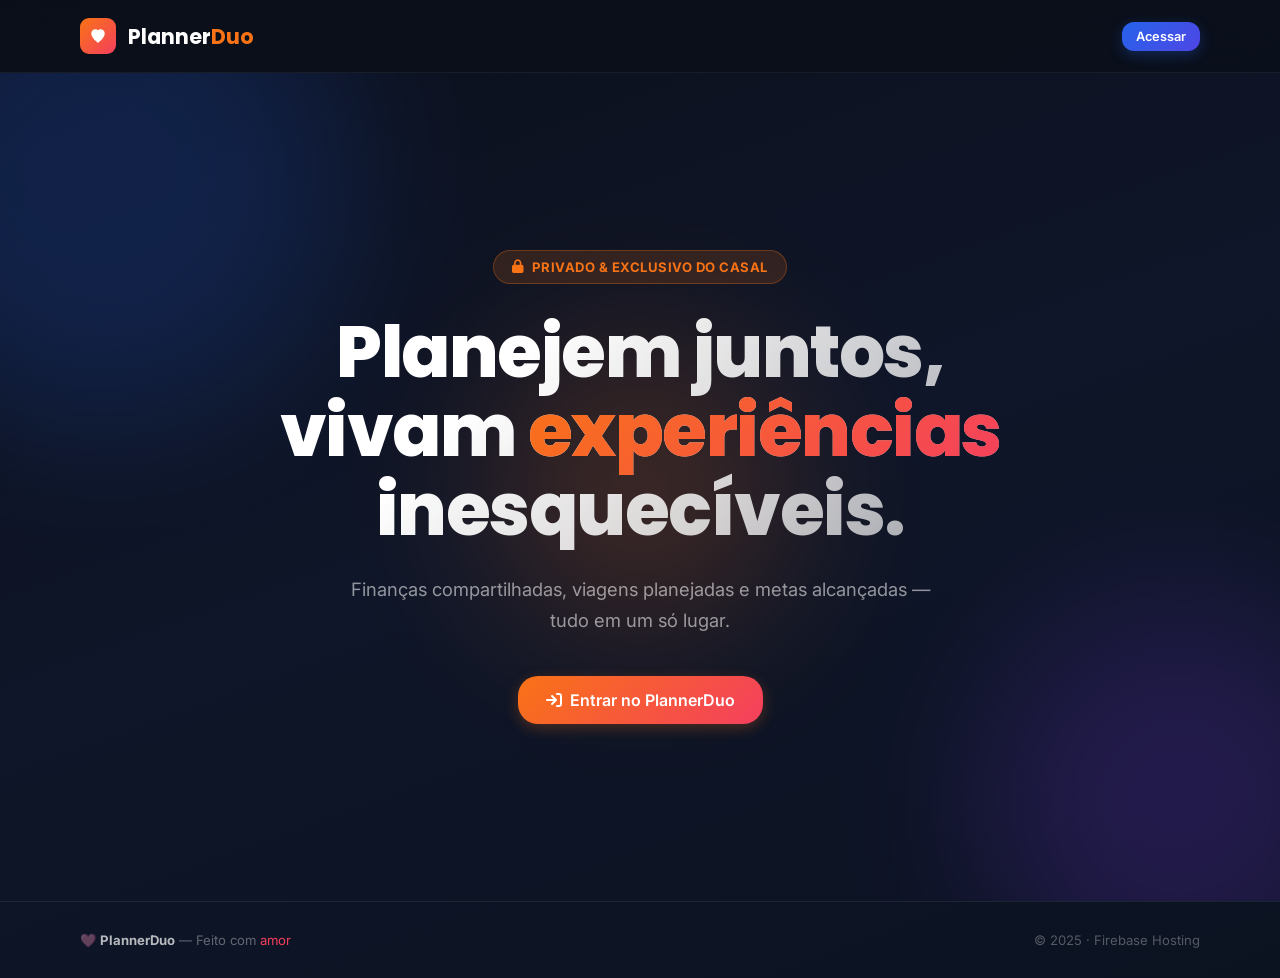
<file: public/index.html>
<!DOCTYPE html>
<html lang="pt-BR" data-theme="dark">
<head>
  <meta charset="UTF-8">
  <meta name="viewport" content="width=device-width, initial-scale=1.0">
  <title>PlannerDuo — O planejador do casal</title>
  <link rel="stylesheet" href="https://cdnjs.cloudflare.com/ajax/libs/font-awesome/6.5.0/css/all.min.css">
  <link rel="stylesheet" href="style.css">
  <style>
    body { background: linear-gradient(160deg, #0b0f1a 0%, #0f1629 50%, #0b1220 100%); min-height: 100vh; }
    .landing-nav a { text-decoration: none; }
    .btn-nav-outline {
      padding: 9px 20px; border-radius: 10px; font-size: .875rem; font-weight: 600;
      color: rgba(255,255,255,.7); border: 1.5px solid rgba(255,255,255,.18);
      background: transparent; cursor: pointer; transition: all .2s;
    }
    .btn-nav-outline:hover { color:#fff; border-color:rgba(255,255,255,.45); background:rgba(255,255,255,.06); }
  </style>
</head>
<body>

<!-- Navbar -->
<nav class="landing-nav">
  <div class="landing-nav-logo" onclick="window.scrollTo({top:0,behavior:'smooth'})" style="cursor:pointer" title="Início">
    <div class="landing-nav-logo-icon">
      <svg width="18" height="18" viewBox="0 0 24 24" fill="none">
        <path d="M12 21C12 21 3 14.5 3 8.5C3 5.42 5.42 3 8.5 3C10.07 3 11.5 3.72 12 4.5C12.5 3.72 13.93 3 15.5 3C18.58 3 21 5.42 21 8.5C21 14.5 12 21 12 21Z" fill="white"/>
      </svg>
    </div>
    <div class="landing-nav-logo-text">Planner<span>Duo</span></div>
  </div>
  <div class="landing-cta-nav">
    <a href="auth.html" class="btn btn-primary btn-sm" style="text-decoration:none">Acessar</a>
  </div>
</nav>

<!-- Hero -->
<section class="landing-hero" style="min-height:92vh">
  <div class="landing-hero-orbs">
    <div class="h-orb h-orb-1"></div>
    <div class="h-orb h-orb-2"></div>
    <div class="h-orb h-orb-3"></div>
  </div>

  <div class="landing-hero-tag">
    <i class="fa-solid fa-lock"></i> Privado &amp; exclusivo do casal
  </div>

  <h1>
    Planejem juntos,<br>
    vivam <span class="grad-text">experiências</span><br>
    inesquecíveis.
  </h1>

  <p>Finanças compartilhadas, viagens planejadas e metas alcançadas — tudo em um só lugar.</p>

  <div class="landing-hero-btns">
    <a href="auth.html" class="btn btn-orange btn-lg" style="text-decoration:none">
      <i class="fa-solid fa-arrow-right-to-bracket"></i> Entrar no PlannerDuo
    </a>
  </div>
</section>

<!-- Footer -->
<footer class="landing-footer">
  <div>
    🩷 <strong style="color:rgba(255,255,255,.7)">PlannerDuo</strong> — Feito com <span>amor</span>
  </div>
  <div style="color:rgba(255,255,255,.3)">© 2025 · Firebase Hosting</div>
</footer>

</body>
</html>
</file>
<file: public/style.css>
/* =====================================================
   PLANNERDUO — DESIGN SYSTEM PREMIUM v3.0
   ===================================================== */

/* ── Google Fonts ──────────────────────────────────── */
@import url('https://fonts.googleapis.com/css2?family=Inter:wght@300;400;500;600;700;800;900&family=Poppins:wght@600;700;800&display=swap');

/* ── CSS Variables / Tokens ────────────────────────── */
:root {
  /* Brand */
  --brand-blue:       #2563eb;
  --brand-blue-dark:  #1d4ed8;
  --brand-blue-soft:  #dbeafe;
  --brand-indigo:     #4f46e5;
  --brand-purple:     #7c3aed;
  --brand-rose:       #f43f5e;
  --brand-orange:     #f97316;
  --brand-orange-dark:#ea6f0b;
  --brand-amber:      #f59e0b;
  --brand-emerald:    #10b981;
  --brand-teal:       #14b8a6;
  --brand-cyan:       #06b6d4;

  /* Light Theme (default) */
  --bg:               #f0f4ff;
  --bg-alt:           #e8edf8;
  --surface:          #ffffff;
  --surface-alt:      #f8fafc;
  --surface-glass:    rgba(255,255,255,0.75);
  --border:           #e2e8f0;
  --border-strong:    #cbd5e1;

  --text-primary:     #0f172a;
  --text-secondary:   #475569;
  --text-muted:       #94a3b8;
  --text-invert:      #ffffff;

  --shadow-xs:        0 1px 2px rgba(0,0,0,.05);
  --shadow-sm:        0 2px 8px rgba(0,0,0,.06);
  --shadow-md:        0 4px 16px rgba(0,0,0,.09);
  --shadow-lg:        0 8px 32px rgba(0,0,0,.12);
  --shadow-xl:        0 20px 60px rgba(0,0,0,.15);
  --shadow-color:     0 8px 30px rgba(37,99,235,.18);

  /* Sidebar */
  --sidebar-bg:       #0f172a;
  --sidebar-width:    260px;

  /* Gradient presets */
  --grad-brand:       linear-gradient(135deg, #2563eb 0%, #4f46e5 100%);
  --grad-warm:        linear-gradient(135deg, #f97316 0%, #f43f5e 100%);
  --grad-cool:        linear-gradient(135deg, #06b6d4 0%, #4f46e5 100%);
  --grad-success:     linear-gradient(135deg, #10b981 0%, #14b8a6 100%);
  --grad-purple:      linear-gradient(135deg, #7c3aed 0%, #4f46e5 100%);
  --grad-card:        linear-gradient(145deg, #ffffff, #f8fafc);

  /* Radius */
  --r-xs:  4px;
  --r-sm:  8px;
  --r-md:  12px;
  --r-lg:  16px;
  --r-xl:  20px;
  --r-2xl: 24px;
  --r-full: 9999px;

  /* Easing */
  --ease-out:   cubic-bezier(0.16, 1, 0.3, 1);
  --ease-spring:cubic-bezier(0.34, 1.56, 0.64, 1);
  --duration-fast: 150ms;
  --duration-base: 250ms;
  --duration-slow: 400ms;
}

/* ── Dark Mode ─────────────────────────────────────── */
[data-theme="dark"] {
  --bg:             #0b0f1a;
  --bg-alt:         #111827;
  --surface:        #1a2235;
  --surface-alt:    #1e2a3b;
  --surface-glass:  rgba(26,34,53,0.85);
  --border:         #1e2d45;
  --border-strong:  #2a3b55;
  --text-primary:   #f1f5f9;
  --text-secondary: #94a3b8;
  --text-muted:     #64748b;
  --shadow-sm:      0 2px 8px rgba(0,0,0,.3);
  --shadow-md:      0 4px 16px rgba(0,0,0,.4);
  --shadow-lg:      0 8px 32px rgba(0,0,0,.5);
  --shadow-xl:      0 20px 60px rgba(0,0,0,.6);
  --grad-card:      linear-gradient(145deg, #1a2235, #1e2a3b);
  --sidebar-bg:     #080d17;
}

/* ── Reset & Base ──────────────────────────────────── */
*, *::before, *::after { box-sizing: border-box; margin: 0; padding: 0; }

html { scroll-behavior: smooth; -webkit-font-smoothing: antialiased; }

body {
  font-family: 'Inter', system-ui, sans-serif;
  background: var(--bg);
  color: var(--text-primary);
  min-height: 100vh;
  overflow-x: hidden;
  transition: background var(--duration-base), color var(--duration-base);
}

/* ── Scrollbar ─────────────────────────────────────── */
::-webkit-scrollbar { width: 6px; height: 6px; }
::-webkit-scrollbar-track { background: transparent; }
::-webkit-scrollbar-thumb { background: var(--border-strong); border-radius: var(--r-full); }
::-webkit-scrollbar-thumb:hover { background: var(--text-muted); }

/* ── Selection ─────────────────────────────────────── */
::selection { background: rgba(37,99,235,.18); color: var(--text-primary); }

/* ═══════════════════════════════════════════════════
   LOADER
═══════════════════════════════════════════════════ */
#loader-tela {
  position: fixed;
  inset: 0;
  background: var(--bg);
  z-index: 9999;
  display: flex;
  flex-direction: column;
  align-items: center;
  justify-content: center;
  gap: 20px;
  transition: opacity 0.5s var(--ease-out), transform 0.5s var(--ease-out);
}
#loader-tela.saindo {
  opacity: 0;
  pointer-events: none;
}
.loader-logo {
  display: flex;
  align-items: center;
  gap: 12px;
  font-family: 'Poppins', sans-serif;
  font-size: 1.8rem;
  font-weight: 700;
  color: var(--brand-blue);
}
.loader-logo svg { width: 40px; height: 40px; }
.loader-bar {
  width: 160px;
  height: 3px;
  background: var(--border);
  border-radius: var(--r-full);
  overflow: hidden;
}
.loader-bar::after {
  content: '';
  display: block;
  height: 100%;
  width: 40%;
  background: var(--grad-brand);
  border-radius: var(--r-full);
  animation: loaderSlide 1.2s ease-in-out infinite;
}
@keyframes loaderSlide {
  0%   { transform: translateX(-100%); }
  100% { transform: translateX(350%); }
}

/* ═══════════════════════════════════════════════════
   LAYOUT: TELA / VIEWS
═══════════════════════════════════════════════════ */
.tela { display: none; min-height: 100vh; }
.tela.ativa { display: flex; flex-direction: column; }
#tela-app.ativa { flex-direction: row; }

#tela-app {
  opacity: 0;
  transition: opacity 0.5s var(--ease-out);
}

/* ═══════════════════════════════════════════════════
   SIDEBAR
═══════════════════════════════════════════════════ */
.sidebar {
  width: var(--sidebar-width);
  min-height: 100vh;
  background: var(--sidebar-bg);
  display: flex;
  flex-direction: column;
  position: fixed;
  left: 0; top: 0; bottom: 0;
  z-index: 100;
  overflow-y: auto;
  overflow-x: hidden;
  transition: transform var(--duration-base) var(--ease-out);
}

.sidebar-header {
  padding: 28px 20px 20px;
  display: flex;
  align-items: center;
  gap: 12px;
  border-bottom: 1px solid rgba(255,255,255,.07);
}
.sidebar-logo-icon {
  width: 38px; height: 38px;
  background: var(--grad-warm);
  border-radius: 10px;
  display: flex; align-items: center; justify-content: center;
  font-size: 16px;
  color: white;
  flex-shrink: 0;
}
.sidebar-brand {
  font-family: 'Poppins', sans-serif;
  font-size: 1.2rem;
  font-weight: 700;
  color: #ffffff;
  letter-spacing: -.3px;
}
.sidebar-brand span {
  color: var(--brand-orange);
}

.sidebar-user {
  margin: 16px 12px;
  padding: 12px;
  background: rgba(255,255,255,.05);
  border-radius: var(--r-lg);
  border: 1px solid rgba(255,255,255,.07);
  display: flex;
  align-items: center;
  gap: 10px;
}
.sidebar-avatar {
  width: 36px; height: 36px;
  border-radius: var(--r-full);
  background: var(--grad-brand);
  display: flex; align-items: center; justify-content: center;
  font-size: 14px;
  font-weight: 700;
  color: white;
  flex-shrink: 0;
}
.sidebar-user-info { flex: 1; min-width: 0; }
.sidebar-user-name {
  font-size: 0.8rem;
  font-weight: 600;
  color: #e2e8f0;
  white-space: nowrap;
  overflow: hidden;
  text-overflow: ellipsis;
}
.sidebar-user-status {
  font-size: 0.7rem;
  color: var(--brand-emerald);
  display: flex;
  align-items: center;
  gap: 4px;
}
.sidebar-user-status::before {
  content: '';
  width: 6px; height: 6px;
  border-radius: 50%;
  background: var(--brand-emerald);
  display: inline-block;
}

.sidebar-section-label {
  padding: 16px 20px 6px;
  font-size: 0.65rem;
  font-weight: 700;
  letter-spacing: 1.2px;
  text-transform: uppercase;
  color: rgba(255,255,255,.3);
}

.sidebar-nav { flex: 1; padding: 4px 12px; }

.nav-item {
  display: flex;
  align-items: center;
  gap: 12px;
  padding: 11px 14px;
  border-radius: var(--r-md);
  color: rgba(255,255,255,.55);
  text-decoration: none;
  font-size: 0.875rem;
  font-weight: 500;
  transition: all var(--duration-fast) var(--ease-out);
  cursor: pointer;
  margin-bottom: 2px;
  position: relative;
  overflow: hidden;
}
.nav-item:hover {
  background: rgba(255,255,255,.07);
  color: rgba(255,255,255,.9);
  transform: translateX(2px);
}
.nav-item.ativo {
  background: linear-gradient(135deg, rgba(37,99,235,.35), rgba(79,70,229,.25));
  color: #ffffff;
  font-weight: 600;
}
.nav-item.ativo::before {
  content: '';
  position: absolute;
  left: 0; top: 20%; bottom: 20%;
  width: 3px;
  background: var(--grad-brand);
  border-radius: 0 var(--r-xs) var(--r-xs) 0;
}
.nav-item .nav-icon {
  width: 20px; height: 20px;
  display: flex; align-items: center; justify-content: center;
  font-size: 0.9rem;
  flex-shrink: 0;
}
.nav-item .nav-badge {
  margin-left: auto;
  background: var(--brand-orange);
  color: white;
  font-size: 0.65rem;
  font-weight: 700;
  padding: 2px 6px;
  border-radius: var(--r-full);
  min-width: 18px;
  text-align: center;
}

.sidebar-footer {
  padding: 16px 12px;
  border-top: 1px solid rgba(255,255,255,.07);
  display: flex;
  align-items: center;
  justify-content: space-between;
  gap: 8px;
}
.sidebar-footer-actions {
  display: flex;
  gap: 6px;
}
.btn-sidebar-action {
  width: 34px; height: 34px;
  border-radius: var(--r-sm);
  background: rgba(255,255,255,.07);
  border: 1px solid rgba(255,255,255,.1);
  color: rgba(255,255,255,.55);
  display: flex; align-items: center; justify-content: center;
  cursor: pointer;
  font-size: 0.85rem;
  transition: all var(--duration-fast);
}
.btn-sidebar-action:hover {
  background: rgba(255,255,255,.14);
  color: #fff;
}

/* ═══════════════════════════════════════════════════
   MAIN CONTENT
═══════════════════════════════════════════════════ */
.main-content {
  flex: 1;
  margin-left: var(--sidebar-width);
  min-height: 100vh;
  background: var(--bg);
  overflow-y: auto;
}

/* ── Mobile Header ─────────────────────────────────── */
.mobile-header {
  display: none;
  position: sticky;
  top: 0;
  z-index: 90;
  background: var(--surface-glass);
  backdrop-filter: blur(12px);
  -webkit-backdrop-filter: blur(12px);
  border-bottom: 1px solid var(--border);
  padding: 14px 20px;
  align-items: center;
  justify-content: space-between;
  gap: 12px;
}
.mobile-brand {
  font-family: 'Poppins', sans-serif;
  font-size: 1.1rem;
  font-weight: 700;
  color: var(--brand-blue);
}
.mobile-brand span { color: var(--brand-orange); }

/* ── Views ─────────────────────────────────────────── */
.view {
  display: none;
  padding: 28px 32px;
  animation: viewIn var(--duration-slow) var(--ease-out);
}
.view.ativa { display: block; }

@keyframes viewIn {
  from { opacity: 0; transform: translateY(12px); }
  to   { opacity: 1; transform: translateY(0); }
}

.view-header {
  display: flex;
  align-items: center;
  justify-content: space-between;
  flex-wrap: wrap;
  gap: 12px;
  margin-bottom: 24px;
}
.view-title {
  font-family: 'Poppins', sans-serif;
  font-size: 1.6rem;
  font-weight: 700;
  color: var(--text-primary);
  letter-spacing: -.4px;
}
.view-subtitle {
  font-size: 0.875rem;
  color: var(--text-muted);
  margin-top: 2px;
}

/* ═══════════════════════════════════════════════════
   CARDS
═══════════════════════════════════════════════════ */
.card {
  background: var(--surface);
  border-radius: var(--r-xl);
  border: 1px solid var(--border);
  box-shadow: var(--shadow-sm);
  padding: 22px;
  transition: box-shadow var(--duration-base), transform var(--duration-base), border-color var(--duration-base);
}
.card:hover { box-shadow: var(--shadow-md); }

.card-glass {
  background: var(--surface-glass);
  backdrop-filter: blur(16px);
  -webkit-backdrop-filter: blur(16px);
  border: 1px solid rgba(255,255,255,.6);
}
[data-theme="dark"] .card-glass {
  border-color: rgba(255,255,255,.08);
}

.card-gradient {
  background: var(--grad-brand);
  border: none;
  color: white;
}

/* ── Stat Cards ────────────────────────────────────── */
.stat-grid {
  display: grid;
  grid-template-columns: repeat(auto-fit, minmax(200px, 1fr));
  gap: 16px;
  margin-bottom: 24px;
}

.stat-card {
  position: relative;
  overflow: hidden;
  padding: 22px 22px 18px;
}
.stat-card::after {
  content: '';
  position: absolute;
  right: -15px;
  top: -15px;
  width: 80px; height: 80px;
  border-radius: 50%;
  background: currentColor;
  opacity: 0.06;
}
.stat-card .stat-icon-wrap {
  width: 44px; height: 44px;
  border-radius: var(--r-lg);
  display: flex; align-items: center; justify-content: center;
  font-size: 1.1rem;
  margin-bottom: 14px;
  flex-shrink: 0;
}
.stat-card .stat-label {
  font-size: 0.78rem;
  font-weight: 600;
  text-transform: uppercase;
  letter-spacing: .6px;
  color: var(--text-muted);
  margin-bottom: 4px;
}
.stat-card .stat-value {
  font-family: 'Poppins', sans-serif;
  font-size: 1.55rem;
  font-weight: 700;
  color: var(--text-primary);
  line-height: 1.1;
}
.stat-card .stat-delta {
  display: inline-flex;
  align-items: center;
  gap: 4px;
  font-size: 0.75rem;
  font-weight: 600;
  margin-top: 6px;
  padding: 2px 8px;
  border-radius: var(--r-full);
}
.stat-delta.up   { background: rgba(16,185,129,.12); color: var(--brand-emerald); }
.stat-delta.down { background: rgba(244,63,94,.12);  color: var(--brand-rose); }
.stat-delta.neu  { background: rgba(148,163,184,.12); color: var(--text-muted); }

/* ── Colored Stat Cards ────────────────────────────── */
.stat-card.blue { color: var(--brand-blue); }
.stat-card.blue .stat-icon-wrap { background: rgba(37,99,235,.12); color: var(--brand-blue); }
.stat-card.orange { color: var(--brand-orange); }
.stat-card.orange .stat-icon-wrap { background: rgba(249,115,22,.12); color: var(--brand-orange); }
.stat-card.emerald { color: var(--brand-emerald); }
.stat-card.emerald .stat-icon-wrap { background: rgba(16,185,129,.12); color: var(--brand-emerald); }
.stat-card.rose { color: var(--brand-rose); }
.stat-card.rose .stat-icon-wrap { background: rgba(244,63,94,.12); color: var(--brand-rose); }
.stat-card.purple { color: var(--brand-purple); }
.stat-card.purple .stat-icon-wrap { background: rgba(124,58,237,.12); color: var(--brand-purple); }
.stat-card.amber { color: var(--brand-amber); }
.stat-card.amber .stat-icon-wrap { background: rgba(245,158,11,.12); color: var(--brand-amber); }

/* ═══════════════════════════════════════════════════
   BUTTONS
═══════════════════════════════════════════════════ */
.btn {
  display: inline-flex;
  align-items: center;
  justify-content: center;
  gap: 8px;
  padding: 10px 20px;
  border-radius: var(--r-lg);
  font-size: 0.875rem;
  font-weight: 600;
  border: none;
  cursor: pointer;
  transition: all var(--duration-fast) var(--ease-out);
  white-space: nowrap;
  text-decoration: none;
}
.btn:active { transform: scale(0.97); }

.btn-primary {
  background: var(--grad-brand);
  color: white;
  box-shadow: 0 4px 14px rgba(37,99,235,.3);
}
.btn-primary:hover {
  transform: translateY(-1px);
  box-shadow: 0 6px 20px rgba(37,99,235,.4);
}

.btn-danger {
  background: linear-gradient(135deg, #f43f5e, #e11d48);
  color: white;
  box-shadow: 0 4px 14px rgba(244,63,94,.25);
}
.btn-danger:hover {
  transform: translateY(-1px);
  box-shadow: 0 6px 20px rgba(244,63,94,.35);
}

.btn-success {
  background: var(--grad-success);
  color: white;
  box-shadow: 0 4px 14px rgba(16,185,129,.25);
}
.btn-success:hover {
  transform: translateY(-1px);
  box-shadow: 0 6px 20px rgba(16,185,129,.35);
}

.btn-orange {
  background: var(--grad-warm);
  color: white;
  box-shadow: 0 4px 14px rgba(249,115,22,.25);
}
.btn-orange:hover {
  transform: translateY(-1px);
  box-shadow: 0 6px 20px rgba(249,115,22,.35);
}

.btn-ghost {
  background: var(--surface-alt);
  color: var(--text-secondary);
  border: 1px solid var(--border);
}
.btn-ghost:hover {
  background: var(--border);
  color: var(--text-primary);
  transform: translateY(-1px);
}

.btn-sm { padding: 7px 14px; font-size: 0.8rem; border-radius: var(--r-md); }
.btn-lg { padding: 14px 28px; font-size: 1rem; border-radius: var(--r-xl); }
.btn-block { width: 100%; }
.btn-icon {
  width: 36px; height: 36px;
  padding: 0;
  border-radius: var(--r-md);
  background: var(--surface-alt);
  color: var(--text-secondary);
  border: 1px solid var(--border);
  font-size: 0.875rem;
}
.btn-icon:hover {
  background: var(--border);
  color: var(--text-primary);
}
.btn-icon.danger { color: var(--brand-rose); }
.btn-icon.danger:hover { background: rgba(244,63,94,.1); border-color: rgba(244,63,94,.3); }

/* ═══════════════════════════════════════════════════
   FORMS
═══════════════════════════════════════════════════ */
.form-group { margin-bottom: 18px; }
.form-label {
  display: block;
  font-size: 0.8rem;
  font-weight: 600;
  color: var(--text-secondary);
  margin-bottom: 7px;
  letter-spacing: .2px;
}
.form-row {
  display: grid;
  grid-template-columns: 1fr 1fr;
  gap: 16px;
}
.form-row-3 {
  display: grid;
  grid-template-columns: 1fr 1fr 1fr;
  gap: 16px;
}

.input-wrap {
  position: relative;
  display: flex;
  align-items: center;
}
.input-wrap .input-icon {
  position: absolute;
  left: 13px;
  color: var(--text-muted);
  font-size: 0.875rem;
  pointer-events: none;
  z-index: 1;
}
.input-wrap .input-suffix {
  position: absolute;
  right: 13px;
  color: var(--text-muted);
  font-size: 0.8rem;
  pointer-events: none;
}

input, select, textarea {
  width: 100%;
  padding: 11px 14px;
  background: var(--surface-alt);
  border: 1.5px solid var(--border);
  border-radius: var(--r-md);
  font-size: 0.875rem;
  font-family: 'Inter', sans-serif;
  color: var(--text-primary);
  outline: none;
  transition: border-color var(--duration-fast), box-shadow var(--duration-fast), background var(--duration-fast);
}
input:focus, select:focus, textarea:focus {
  border-color: var(--brand-blue);
  background: var(--surface);
  box-shadow: 0 0 0 3px rgba(37,99,235,.12);
}
input::placeholder { color: var(--text-muted); }

.input-wrap input,
.input-wrap select {
  padding-left: 38px;
}
.input-wrap.has-suffix input { padding-right: 38px; }

select {
  appearance: none;
  -webkit-appearance: none;
  cursor: pointer;
  background-image: url("data:image/svg+xml,%3Csvg xmlns='http://www.w3.org/2000/svg' width='12' height='8' viewBox='0 0 12 8'%3E%3Cpath d='M1 1l5 5 5-5' stroke='%2394a3b8' stroke-width='1.5' fill='none' stroke-linecap='round'/%3E%3C/svg%3E");
  background-repeat: no-repeat;
  background-position: right 14px center;
  padding-right: 36px;
}
.input-wrap select { padding-left: 38px; }

textarea { resize: vertical; min-height: 80px; }

.form-hint {
  font-size: 0.75rem;
  color: var(--text-muted);
  margin-top: 4px;
}

/* ── Range / Slider ────────────────────────────────── */
input[type="range"] {
  -webkit-appearance: none;
  appearance: none;
  height: 6px;
  background: var(--border);
  border-radius: var(--r-full);
  outline: none;
  cursor: pointer;
  padding: 0;
  border: none;
  box-shadow: none;
}
input[type="range"]::-webkit-slider-thumb {
  -webkit-appearance: none;
  width: 18px; height: 18px;
  border-radius: 50%;
  background: var(--brand-blue);
  box-shadow: 0 2px 8px rgba(37,99,235,.4);
  cursor: pointer;
  transition: transform var(--duration-fast);
}
input[type="range"]::-webkit-slider-thumb:hover { transform: scale(1.2); }
input[type="range"]:focus { box-shadow: none; }

/* ═══════════════════════════════════════════════════
   MODAIS
═══════════════════════════════════════════════════ */
.modal-overlay {
  display: none;
  position: fixed;
  inset: 0;
  background: rgba(0,0,0,.55);
  backdrop-filter: blur(6px);
  -webkit-backdrop-filter: blur(6px);
  z-index: 1000;
  align-items: center;
  justify-content: center;
  padding: 20px;
  animation: overlayIn var(--duration-base) var(--ease-out);
}
.modal-overlay.ativa { display: flex; }

@keyframes overlayIn {
  from { opacity: 0; }
  to   { opacity: 1; }
}

.modal {
  background: var(--surface);
  border-radius: var(--r-2xl);
  box-shadow: var(--shadow-xl);
  width: 100%;
  max-width: 520px;
  max-height: 90vh;
  overflow-y: auto;
  animation: modalIn var(--duration-slow) var(--ease-spring);
  border: 1px solid var(--border);
}

.modal-lg { max-width: 720px; }
.modal-xl { max-width: 900px; }

@keyframes modalIn {
  from { opacity: 0; transform: scale(.93) translateY(20px); }
  to   { opacity: 1; transform: scale(1) translateY(0); }
}

.modal-header {
  padding: 22px 24px 0;
  display: flex;
  align-items: flex-start;
  justify-content: space-between;
  gap: 12px;
}
.modal-title {
  font-family: 'Poppins', sans-serif;
  font-size: 1.15rem;
  font-weight: 700;
  color: var(--text-primary);
  line-height: 1.2;
}
.modal-subtitle {
  font-size: 0.8rem;
  color: var(--text-muted);
  margin-top: 3px;
}
.modal-close {
  width: 32px; height: 32px;
  border-radius: var(--r-sm);
  background: var(--surface-alt);
  border: 1px solid var(--border);
  color: var(--text-muted);
  display: flex; align-items: center; justify-content: center;
  cursor: pointer;
  font-size: 0.8rem;
  transition: all var(--duration-fast);
  flex-shrink: 0;
}
.modal-close:hover { background: rgba(244,63,94,.1); color: var(--brand-rose); border-color: rgba(244,63,94,.3); }

.modal-body  { padding: 20px 24px; }
.modal-footer {
  padding: 0 24px 22px;
  display: flex;
  gap: 10px;
  justify-content: flex-end;
}

/* ═══════════════════════════════════════════════════
   BADGES & PILLS
═══════════════════════════════════════════════════ */
.badge {
  display: inline-flex;
  align-items: center;
  gap: 5px;
  padding: 4px 10px;
  border-radius: var(--r-full);
  font-size: 0.72rem;
  font-weight: 700;
  letter-spacing: .3px;
  white-space: nowrap;
}
.badge-receita  { background: rgba(16,185,129,.12);  color: #059669; }
.badge-despesa  { background: rgba(244,63,94,.12);   color: #e11d48; }
.badge-viagem   { background: rgba(37,99,235,.12);   color: var(--brand-blue); }
.badge-meta     { background: rgba(124,58,237,.12);  color: var(--brand-purple); }
.badge-alerta   { background: rgba(245,158,11,.12);  color: #d97706; }
.badge-success  { background: rgba(16,185,129,.12);  color: #059669; }
.badge-neutral  { background: var(--surface-alt);    color: var(--text-muted); }

/* ── Category Pill ──────────────────────────────────── */
.cat-pill {
  display: inline-flex;
  align-items: center;
  gap: 5px;
  padding: 3px 9px;
  border-radius: var(--r-full);
  font-size: 0.72rem;
  font-weight: 600;
  background: var(--surface-alt);
  color: var(--text-secondary);
  border: 1px solid var(--border);
}

/* ═══════════════════════════════════════════════════
   PROGRESS BAR
═══════════════════════════════════════════════════ */
.progress-wrap {
  height: 8px;
  background: var(--border);
  border-radius: var(--r-full);
  overflow: hidden;
}
.progress-bar {
  height: 100%;
  border-radius: var(--r-full);
  transition: width 0.8s var(--ease-out);
  position: relative;
}
.progress-bar::after {
  content: '';
  position: absolute;
  inset: 0;
  background: linear-gradient(90deg, transparent 0%, rgba(255,255,255,.3) 50%, transparent 100%);
  animation: shimmer 2s infinite;
}
@keyframes shimmer {
  0%   { transform: translateX(-100%); }
  100% { transform: translateX(100%); }
}

/* ═══════════════════════════════════════════════════
   TOAST NOTIFICATIONS
═══════════════════════════════════════════════════ */
#toast-container {
  position: fixed;
  bottom: 24px;
  right: 24px;
  z-index: 9999;
  display: flex;
  flex-direction: column;
  gap: 10px;
  pointer-events: none;
}
.toast {
  display: flex;
  align-items: center;
  gap: 12px;
  padding: 14px 18px;
  background: var(--surface);
  border-radius: var(--r-xl);
  box-shadow: var(--shadow-lg);
  border: 1px solid var(--border);
  min-width: 280px;
  max-width: 380px;
  animation: toastIn .35s var(--ease-spring);
  pointer-events: all;
  font-size: 0.875rem;
  font-weight: 500;
  color: var(--text-primary);
}
.toast.saindo {
  animation: toastOut .25s var(--ease-out) forwards;
}
.toast-icon {
  width: 32px; height: 32px;
  border-radius: var(--r-sm);
  display: flex; align-items: center; justify-content: center;
  font-size: 0.875rem;
  flex-shrink: 0;
}
.toast.sucesso .toast-icon { background: rgba(16,185,129,.12); color: var(--brand-emerald); }
.toast.erro    .toast-icon { background: rgba(244,63,94,.12);  color: var(--brand-rose); }
.toast.aviso   .toast-icon { background: rgba(245,158,11,.12); color: var(--brand-amber); }
.toast.info    .toast-icon { background: rgba(37,99,235,.12);  color: var(--brand-blue); }
.toast-msg { flex: 1; }
.toast-title { font-weight: 700; font-size: 0.8rem; }
.toast-body  { color: var(--text-secondary); font-size: 0.78rem; }

@keyframes toastIn {
  from { opacity: 0; transform: translateX(100%) scale(.9); }
  to   { opacity: 1; transform: translateX(0) scale(1); }
}
@keyframes toastOut {
  from { opacity: 1; transform: translateX(0); }
  to   { opacity: 0; transform: translateX(60px); }
}

/* ═══════════════════════════════════════════════════
   DASHBOARD
═══════════════════════════════════════════════════ */
.dashboard-welcome {
  padding: 24px;
  border-radius: var(--r-xl);
  background: var(--grad-brand);
  color: white;
  margin-bottom: 24px;
  position: relative;
  overflow: hidden;
}
.dashboard-welcome::before {
  content: '';
  position: absolute;
  right: -40px; top: -40px;
  width: 200px; height: 200px;
  border-radius: 50%;
  background: rgba(255,255,255,.08);
}
.dashboard-welcome::after {
  content: '';
  position: absolute;
  right: 60px; bottom: -60px;
  width: 150px; height: 150px;
  border-radius: 50%;
  background: rgba(255,255,255,.05);
}
.dashboard-welcome h2 {
  font-family: 'Poppins', sans-serif;
  font-size: 1.4rem;
  font-weight: 700;
  margin-bottom: 4px;
  position: relative;
  z-index: 1;
}
.dashboard-welcome p {
  font-size: 0.875rem;
  opacity: .85;
  position: relative;
  z-index: 1;
}
.dashboard-welcome .welcome-hearts {
  font-size: 1.3rem;
  position: relative;
  z-index: 1;
}

/* ── Charts Grid ───────────────────────────────────── */
.charts-grid {
  display: grid;
  grid-template-columns: 3fr 2fr;
  gap: 16px;
  margin-bottom: 24px;
}
.chart-wrap {
  position: relative;
  padding-top: 8px;
}
.chart-title {
  font-size: 0.875rem;
  font-weight: 700;
  color: var(--text-primary);
  margin-bottom: 16px;
  display: flex;
  align-items: center;
  gap: 8px;
}
.chart-title i { color: var(--brand-blue); }

/* ═══════════════════════════════════════════════════
   FINANCE TABLE
═══════════════════════════════════════════════════ */
.finance-filters {
  display: flex;
  gap: 10px;
  flex-wrap: wrap;
  margin-bottom: 16px;
  align-items: center;
}
.filter-tab {
  padding: 7px 16px;
  border-radius: var(--r-full);
  font-size: 0.8rem;
  font-weight: 600;
  border: 1.5px solid var(--border);
  background: var(--surface-alt);
  color: var(--text-secondary);
  cursor: pointer;
  transition: all var(--duration-fast);
}
.filter-tab:hover { border-color: var(--brand-blue); color: var(--brand-blue); }
.filter-tab.ativo {
  background: var(--grad-brand);
  color: white;
  border-color: transparent;
  box-shadow: 0 2px 10px rgba(37,99,235,.3);
}

.table-wrap {
  overflow-x: auto;
  border-radius: var(--r-lg);
  border: 1px solid var(--border);
}
table {
  width: 100%;
  border-collapse: collapse;
  font-size: 0.875rem;
}
thead th {
  padding: 12px 16px;
  text-align: left;
  font-size: 0.72rem;
  font-weight: 700;
  letter-spacing: .6px;
  text-transform: uppercase;
  color: var(--text-muted);
  background: var(--surface-alt);
  border-bottom: 1px solid var(--border);
  white-space: nowrap;
}
tbody tr {
  border-bottom: 1px solid var(--border);
  transition: background var(--duration-fast);
}
tbody tr:last-child { border-bottom: none; }
tbody tr:hover { background: var(--surface-alt); }
tbody td {
  padding: 13px 16px;
  vertical-align: middle;
  color: var(--text-primary);
}
.td-actions { text-align: right; }
.td-actions .btn-group { display: flex; gap: 6px; justify-content: flex-end; }

/* ── Finance Summary Bar ───────────────────────────── */
.balance-bar {
  display: grid;
  grid-template-columns: 1fr 1fr 1fr;
  gap: 1px;
  background: var(--border);
  border-radius: var(--r-xl);
  overflow: hidden;
  margin-bottom: 20px;
  border: 1px solid var(--border);
}
.balance-item {
  padding: 18px 20px;
  background: var(--surface);
  text-align: center;
}
.balance-item:hover { background: var(--surface-alt); }
.balance-label {
  font-size: 0.72rem;
  font-weight: 700;
  text-transform: uppercase;
  letter-spacing: .5px;
  color: var(--text-muted);
  margin-bottom: 6px;
}
.balance-value {
  font-family: 'Poppins', sans-serif;
  font-size: 1.3rem;
  font-weight: 700;
}
.balance-value.receita { color: var(--brand-emerald); }
.balance-value.despesa { color: var(--brand-rose); }
.balance-value.saldo   { color: var(--brand-blue); }
.balance-value.negativo { color: var(--brand-rose); }

/* ═══════════════════════════════════════════════════
   TRAVELS
═══════════════════════════════════════════════════ */
.trip-grid {
  display: grid;
  grid-template-columns: repeat(auto-fill, minmax(320px, 1fr));
  gap: 20px;
}

.trip-card {
  position: relative;
  overflow: hidden;
  border-radius: var(--r-xl);
  background: var(--surface);
  border: 1px solid var(--border);
  box-shadow: var(--shadow-sm);
  transition: all var(--duration-base) var(--ease-out);
  cursor: default;
}
.trip-card:hover {
  transform: translateY(-4px);
  box-shadow: var(--shadow-lg);
  border-color: var(--brand-blue);
}

.trip-card-hero {
  height: 140px;
  background: var(--grad-cool);
  position: relative;
  overflow: hidden;
  display: flex;
  align-items: flex-end;
  padding: 16px;
}
.trip-card-hero::before {
  content: attr(data-emoji);
  position: absolute;
  right: 16px;
  top: 50%;
  transform: translateY(-50%);
  font-size: 5rem;
  opacity: 0.3;
}
.trip-destination {
  font-family: 'Poppins', sans-serif;
  font-size: 1.2rem;
  font-weight: 700;
  color: white;
  text-shadow: 0 2px 8px rgba(0,0,0,.3);
  line-height: 1.2;
  position: relative;
  z-index: 1;
}
.trip-status-badge {
  position: absolute;
  top: 12px;
  right: 12px;
  padding: 4px 10px;
  border-radius: var(--r-full);
  font-size: 0.7rem;
  font-weight: 700;
  backdrop-filter: blur(8px);
  background: rgba(0,0,0,.35);
  color: white;
  z-index: 2;
}
.trip-status-badge.andamento { background: rgba(16,185,129,.8); }
.trip-status-badge.concluida { background: rgba(100,116,139,.7); }
.trip-status-badge.futura    { background: rgba(249,115,22,.85); }

.trip-card-body { padding: 18px; }
.trip-dates {
  display: flex;
  align-items: center;
  gap: 8px;
  font-size: 0.8rem;
  color: var(--text-muted);
  margin-bottom: 12px;
}
.trip-dates i { color: var(--brand-blue); }

.trip-budget-row {
  display: flex;
  align-items: center;
  justify-content: space-between;
  margin-bottom: 10px;
  gap: 10px;
}
.trip-budget-label {
  font-size: 0.75rem;
  font-weight: 600;
  color: var(--text-muted);
}
.trip-budget-value {
  font-family: 'Poppins', sans-serif;
  font-size: 0.95rem;
  font-weight: 700;
  color: var(--brand-emerald);
}
.trip-budget-spent {
  font-size: 0.78rem;
  color: var(--brand-rose);
  font-weight: 600;
}

.trip-card-footer {
  padding: 12px 18px 16px;
  border-top: 1px solid var(--border);
  display: flex;
  gap: 8px;
  align-items: center;
  flex-wrap: wrap;
}

/* ── Hub de Buscas ─────────────────────────────────── */
.search-hub {
  background: linear-gradient(135deg, #0f172a, #1e2a3b);
  border-radius: var(--r-2xl);
  padding: 28px;
  margin-bottom: 28px;
  border: 1px solid rgba(255,255,255,.07);
}
.search-hub-title {
  font-family: 'Poppins', sans-serif;
  font-size: 1.1rem;
  font-weight: 700;
  color: white;
  margin-bottom: 6px;
  display: flex;
  align-items: center;
  gap: 10px;
}
.search-hub-title i { color: var(--brand-amber); }
.search-hub-subtitle {
  font-size: 0.82rem;
  color: rgba(255,255,255,.45);
  margin-bottom: 24px;
}
.search-hub-fields {
  display: grid;
  grid-template-columns: repeat(auto-fit, minmax(140px, 1fr));
  gap: 12px;
  margin-bottom: 20px;
}
.search-hub-fields .form-label { color: rgba(255,255,255,.6); }
.search-hub-fields input,
.search-hub-fields select {
  background: rgba(255,255,255,.08);
  border-color: rgba(255,255,255,.12);
  color: white;
}
.search-hub-fields input::placeholder { color: rgba(255,255,255,.35); }
.search-hub-fields input:focus,
.search-hub-fields select:focus {
  background: rgba(255,255,255,.14);
  border-color: rgba(255,255,255,.35);
  box-shadow: 0 0 0 3px rgba(255,255,255,.06);
}

.platform-grid {
  display: grid;
  grid-template-columns: repeat(auto-fill, minmax(110px, 1fr));
  gap: 10px;
}
.platform-btn {
  display: flex;
  flex-direction: column;
  align-items: center;
  gap: 6px;
  padding: 12px 8px;
  border-radius: var(--r-lg);
  border: none;
  cursor: pointer;
  font-size: 0.72rem;
  font-weight: 700;
  color: white;
  transition: all var(--duration-fast) var(--ease-out);
}
.platform-btn:hover { transform: translateY(-3px); filter: brightness(1.15); }
.platform-btn .platform-icon { font-size: 1.5rem; }
.pb-airbnb   { background: linear-gradient(135deg, #ff5a5f, #c52b30); }
.pb-booking  { background: linear-gradient(135deg, #003580, #0051b6); }
.pb-flights  { background: linear-gradient(135deg, #1a73e8, #1557b0); }
.pb-azul     { background: linear-gradient(135deg, #002561, #004aad); }
.pb-gol      { background: linear-gradient(135deg, #ff6000, #cc4c00); }
.pb-latam    { background: linear-gradient(135deg, #e8112d, #b00e23); }
.pb-buser    { background: linear-gradient(135deg, #ff007a, #c90061); }
.pb-clickbus { background: linear-gradient(135deg, #00b14f, #008a3d); }
.pb-maps     { background: linear-gradient(135deg, #34a853, #1a8a3e); }
.pb-tripadv  { background: linear-gradient(135deg, #00af87, #008a6b); }
.pb-kayak      { background: linear-gradient(135deg, #ff690f, #d9530a); }
.pb-skyscanner { background: linear-gradient(135deg, #0770e3, #0552aa); }

/* ═══════════════════════════════════════════════════
   GOALS / METAS
═══════════════════════════════════════════════════ */
.goals-grid {
  display: grid;
  grid-template-columns: repeat(auto-fill, minmax(280px, 1fr));
  gap: 18px;
}
.goal-card {
  border-radius: var(--r-xl);
  background: var(--surface);
  border: 1px solid var(--border);
  padding: 20px;
  box-shadow: var(--shadow-sm);
  transition: all var(--duration-base);
}
.goal-card:hover { transform: translateY(-3px); box-shadow: var(--shadow-md); }
.goal-card-header {
  display: flex;
  align-items: flex-start;
  justify-content: space-between;
  gap: 10px;
  margin-bottom: 14px;
}
.goal-icon {
  width: 42px; height: 42px;
  border-radius: var(--r-lg);
  display: flex; align-items: center; justify-content: center;
  font-size: 1.1rem;
  flex-shrink: 0;
}
.goal-title {
  font-weight: 700;
  font-size: 0.95rem;
  color: var(--text-primary);
  line-height: 1.3;
}
.goal-desc {
  font-size: 0.78rem;
  color: var(--text-muted);
  margin-top: 2px;
}
.goal-amounts {
  display: flex;
  align-items: baseline;
  gap: 6px;
  margin: 14px 0 8px;
}
.goal-current {
  font-family: 'Poppins', sans-serif;
  font-size: 1.3rem;
  font-weight: 700;
  color: var(--text-primary);
}
.goal-target {
  font-size: 0.8rem;
  color: var(--text-muted);
}
.goal-pct {
  margin-left: auto;
  font-size: 0.8rem;
  font-weight: 700;
  color: var(--brand-blue);
}
.goal-deadline {
  font-size: 0.75rem;
  color: var(--text-muted);
  margin-top: 10px;
  display: flex;
  align-items: center;
  gap: 5px;
}
.goal-deadline i { color: var(--brand-blue); }
.goal-atrasado { color: var(--brand-rose) !important; }
.goal-atrasado i { color: var(--brand-rose) !important; }

/* ── Savings Quick Add ─────────────────────────────── */
.savings-row {
  display: flex;
  align-items: center;
  gap: 8px;
  margin-top: 12px;
}
.savings-row input {
  flex: 1;
  padding: 8px 12px;
  font-size: 0.8rem;
  border-radius: var(--r-md);
}
.savings-row .btn { padding: 8px 14px; font-size: 0.78rem; }

/* ═══════════════════════════════════════════════════
   CHECKLIST DE VIAGEM
═══════════════════════════════════════════════════ */
.checklist-wrap { display: flex; flex-direction: column; gap: 8px; }
.checklist-item {
  display: flex;
  align-items: center;
  gap: 12px;
  padding: 12px 16px;
  background: var(--surface-alt);
  border-radius: var(--r-lg);
  border: 1px solid var(--border);
  transition: all var(--duration-fast);
}
.checklist-item:hover { border-color: var(--border-strong); }
.checklist-item.concluido {
  background: rgba(16,185,129,.06);
  border-color: rgba(16,185,129,.2);
}
.checklist-item.concluido .check-text {
  text-decoration: line-through;
  color: var(--text-muted);
}
.check-toggle {
  width: 22px; height: 22px;
  border-radius: var(--r-sm);
  border: 2px solid var(--border-strong);
  background: var(--surface);
  cursor: pointer;
  display: flex; align-items: center; justify-content: center;
  flex-shrink: 0;
  transition: all var(--duration-fast) var(--ease-spring);
  color: transparent;
  font-size: 0.7rem;
}
.checklist-item.concluido .check-toggle {
  background: var(--brand-emerald);
  border-color: var(--brand-emerald);
  color: white;
}
.check-text { flex: 1; font-size: 0.875rem; font-weight: 500; transition: color var(--duration-fast); }
.check-category {
  font-size: 0.7rem;
  color: var(--text-muted);
  background: var(--border);
  padding: 2px 8px;
  border-radius: var(--r-full);
}

/* ═══════════════════════════════════════════════════
   AUTH PAGE
═══════════════════════════════════════════════════ */
.auth-page {
  min-height: 100vh;
  display: flex;
  align-items: stretch;
  background: var(--bg);
}

.auth-left {
  flex: 1.1;
  background: linear-gradient(145deg, #0f172a 0%, #1e1b4b 50%, #0f172a 100%);
  position: relative;
  overflow: hidden;
  display: flex;
  flex-direction: column;
  justify-content: center;
  align-items: flex-start;
  padding: 60px;
}
.auth-left-orbs {
  position: absolute;
  inset: 0;
  overflow: hidden;
}
.auth-orb {
  position: absolute;
  border-radius: 50%;
  filter: blur(60px);
  opacity: 0.35;
}
.auth-orb-1 { width: 350px; height: 350px; background: #2563eb; top: -80px; right: -60px; animation: orbFloat 8s ease-in-out infinite; }
.auth-orb-2 { width: 250px; height: 250px; background: #7c3aed; bottom: 60px; left: 20px; animation: orbFloat 10s ease-in-out infinite reverse; }
.auth-orb-3 { width: 200px; height: 200px; background: #f97316; top: 50%; right: 80px; animation: orbFloat 12s ease-in-out infinite 2s; }

@keyframes orbFloat {
  0%, 100% { transform: translateY(0) scale(1); }
  50%       { transform: translateY(-30px) scale(1.06); }
}

.auth-left-content { position: relative; z-index: 1; }
.auth-logo {
  display: flex;
  align-items: center;
  gap: 14px;
  margin-bottom: 48px;
}
.auth-logo-icon {
  width: 52px; height: 52px;
  background: var(--grad-warm);
  border-radius: 15px;
  display: flex; align-items: center; justify-content: center;
  font-size: 22px;
}
.auth-logo-text {
  font-family: 'Poppins', sans-serif;
  font-size: 1.7rem;
  font-weight: 800;
  color: white;
  letter-spacing: -.4px;
}
.auth-logo-text span { color: var(--brand-orange); }

.auth-tagline {
  font-family: 'Poppins', sans-serif;
  font-size: 2.2rem;
  font-weight: 700;
  color: white;
  line-height: 1.25;
  margin-bottom: 20px;
  letter-spacing: -.5px;
}
.auth-tagline span { color: var(--brand-orange); }

.auth-desc {
  font-size: 1rem;
  color: rgba(255,255,255,.6);
  line-height: 1.7;
  max-width: 380px;
  margin-bottom: 40px;
}

.auth-features {
  display: flex;
  flex-direction: column;
  gap: 14px;
}
.auth-feature {
  display: flex;
  align-items: center;
  gap: 12px;
  color: rgba(255,255,255,.8);
  font-size: 0.9rem;
  font-weight: 500;
}
.auth-feature-icon {
  width: 32px; height: 32px;
  border-radius: 8px;
  display: flex; align-items: center; justify-content: center;
  font-size: 0.85rem;
  flex-shrink: 0;
}

.auth-right {
  flex: .9;
  display: flex;
  align-items: center;
  justify-content: center;
  padding: 48px 60px;
  background: var(--surface);
}
.auth-form-wrap {
  width: 100%;
  max-width: 400px;
}

.auth-form-title {
  font-family: 'Poppins', sans-serif;
  font-size: 1.7rem;
  font-weight: 700;
  color: var(--text-primary);
  margin-bottom: 6px;
  letter-spacing: -.4px;
}
.auth-form-sub {
  font-size: 0.875rem;
  color: var(--text-muted);
  margin-bottom: 32px;
}

.auth-section { display: none; }
.auth-section.ativa { display: block; animation: viewIn 0.4s var(--ease-out); }

.auth-divider {
  display: flex;
  align-items: center;
  gap: 12px;
  margin: 24px 0;
  color: var(--text-muted);
  font-size: 0.8rem;
}
.auth-divider::before, .auth-divider::after {
  content: '';
  flex: 1;
  height: 1px;
  background: var(--border);
}

.auth-switch {
  text-align: center;
  font-size: 0.875rem;
  color: var(--text-muted);
  margin-top: 20px;
}
.auth-switch a {
  color: var(--brand-blue);
  font-weight: 600;
  text-decoration: none;
  cursor: pointer;
}
.auth-switch a:hover { text-decoration: underline; }

.password-toggle {
  position: absolute;
  right: 13px;
  color: var(--text-muted);
  cursor: pointer;
  font-size: 0.875rem;
  z-index: 1;
  transition: color var(--duration-fast);
}
.password-toggle:hover { color: var(--text-primary); }

/* ═══════════════════════════════════════════════════
   LANDING PAGE
═══════════════════════════════════════════════════ */
.landing-body {
  background: linear-gradient(160deg, #0b0f1a 0%, #0f1629 40%, #0b1220 100%);
  color: white;
  min-height: 100vh;
}

.landing-nav {
  position: sticky;
  top: 0;
  z-index: 100;
  padding: 18px 80px;
  display: flex;
  align-items: center;
  justify-content: space-between;
  background: rgba(11,15,26,.8);
  backdrop-filter: blur(16px);
  -webkit-backdrop-filter: blur(16px);
  border-bottom: 1px solid rgba(255,255,255,.06);
}
.landing-nav-logo {
  display: flex;
  align-items: center;
  gap: 12px;
  font-family: 'Poppins', sans-serif;
  font-size: 1.3rem;
  font-weight: 700;
  color: white;
}
.landing-nav-logo span { color: var(--brand-orange); }
.landing-nav-logo-text { display: flex; align-items: baseline; }
.landing-nav-logo-text span { color: var(--brand-orange); }
.landing-nav-logo-icon {
  width: 36px; height: 36px;
  background: var(--grad-warm);
  border-radius: 9px;
  display: flex; align-items: center; justify-content: center;
  font-size: 15px;
}
.landing-cta-nav {
  display: flex;
  align-items: center;
  gap: 12px;
}

.landing-hero {
  min-height: 85vh;
  display: flex;
  flex-direction: column;
  align-items: center;
  justify-content: center;
  text-align: center;
  padding: 80px 40px;
  position: relative;
  overflow: hidden;
}
.landing-hero-orbs {
  position: absolute;
  inset: 0;
  overflow: hidden;
  pointer-events: none;
}
.h-orb {
  position: absolute;
  border-radius: 50%;
  filter: blur(80px);
  opacity: 0.2;
}
.h-orb-1 { width: 500px; height: 500px; background: #2563eb; top: -150px; left: -150px; animation: orbFloat 10s ease-in-out infinite; }
.h-orb-2 { width: 400px; height: 400px; background: #7c3aed; bottom: -100px; right: -100px; animation: orbFloat 12s ease-in-out infinite 3s; }
.h-orb-3 { width: 300px; height: 300px; background: #f97316; top: 50%; left: 50%; transform: translate(-50%,-50%); animation: orbFloat 15s ease-in-out infinite 1s; }

.landing-hero-tag {
  display: inline-flex;
  align-items: center;
  gap: 8px;
  padding: 8px 18px;
  border-radius: var(--r-full);
  background: rgba(249,115,22,.15);
  border: 1px solid rgba(249,115,22,.3);
  color: var(--brand-orange);
  font-size: 0.82rem;
  font-weight: 700;
  letter-spacing: .5px;
  text-transform: uppercase;
  margin-bottom: 28px;
  animation: fadeUp 0.6s var(--ease-out);
}

.landing-hero h1 {
  font-family: 'Poppins', sans-serif;
  font-size: clamp(2.5rem, 6vw, 4.5rem);
  font-weight: 800;
  line-height: 1.1;
  letter-spacing: -1.5px;
  margin-bottom: 24px;
  background: linear-gradient(135deg, #ffffff 30%, rgba(255,255,255,.6));
  -webkit-background-clip: text;
  -webkit-text-fill-color: transparent;
  background-clip: text;
  animation: fadeUp 0.7s var(--ease-out) 0.1s both;
}
.landing-hero h1 .grad-text {
  background: var(--grad-warm);
  -webkit-background-clip: text;
  -webkit-text-fill-color: transparent;
  background-clip: text;
}

.landing-hero p {
  font-size: 1.15rem;
  color: rgba(255,255,255,.55);
  line-height: 1.7;
  max-width: 600px;
  margin: 0 auto 40px;
  animation: fadeUp 0.8s var(--ease-out) 0.2s both;
}

.landing-hero-btns {
  display: flex;
  gap: 14px;
  justify-content: center;
  flex-wrap: wrap;
  animation: fadeUp 0.9s var(--ease-out) 0.3s both;
}

.landing-features {
  padding: 80px 80px;
  max-width: 1200px;
  margin: 0 auto;
}
.landing-section-tag {
  font-size: 0.78rem;
  font-weight: 700;
  letter-spacing: 1.5px;
  text-transform: uppercase;
  color: var(--brand-orange);
  margin-bottom: 12px;
}
.landing-section-title {
  font-family: 'Poppins', sans-serif;
  font-size: 2.3rem;
  font-weight: 700;
  color: white;
  line-height: 1.2;
  letter-spacing: -.5px;
  margin-bottom: 50px;
}
.landing-section-title span { color: var(--brand-orange); }

.features-grid {
  display: grid;
  grid-template-columns: repeat(3, 1fr);
  gap: 22px;
}
.feature-card {
  padding: 28px;
  border-radius: var(--r-2xl);
  background: rgba(255,255,255,.04);
  border: 1px solid rgba(255,255,255,.07);
  transition: all var(--duration-base);
}
.feature-card:hover {
  background: rgba(255,255,255,.07);
  border-color: rgba(255,255,255,.14);
  transform: translateY(-4px);
}
.feature-icon {
  width: 50px; height: 50px;
  border-radius: var(--r-xl);
  display: flex; align-items: center; justify-content: center;
  font-size: 1.3rem;
  margin-bottom: 18px;
}
.feature-title {
  font-size: 1rem;
  font-weight: 700;
  color: white;
  margin-bottom: 8px;
}
.feature-desc {
  font-size: 0.875rem;
  color: rgba(255,255,255,.5);
  line-height: 1.6;
}

.landing-footer {
  padding: 30px 80px;
  border-top: 1px solid rgba(255,255,255,.07);
  display: flex;
  align-items: center;
  justify-content: space-between;
  font-size: 0.82rem;
  color: rgba(255,255,255,.35);
}
.landing-footer span { color: var(--brand-rose); }

@keyframes fadeUp {
  from { opacity: 0; transform: translateY(20px); }
  to   { opacity: 1; transform: translateY(0); }
}

/* ═══════════════════════════════════════════════════
   TABS WITHIN VIEWS
═══════════════════════════════════════════════════ */
.tab-nav {
  display: flex;
  gap: 4px;
  padding: 4px;
  background: var(--surface-alt);
  border-radius: var(--r-lg);
  border: 1px solid var(--border);
  margin-bottom: 24px;
  flex-wrap: wrap;
}
.tab-btn {
  padding: 9px 18px;
  border-radius: var(--r-md);
  font-size: 0.82rem;
  font-weight: 600;
  color: var(--text-muted);
  background: transparent;
  border: none;
  cursor: pointer;
  transition: all var(--duration-fast);
  display: flex;
  align-items: center;
  gap: 7px;
}
.tab-btn:hover { color: var(--text-primary); background: var(--surface); }
.tab-btn.ativo {
  background: var(--surface);
  color: var(--brand-blue);
  box-shadow: var(--shadow-xs);
}
.tab-content { display: none; }
.tab-content.ativo { display: block; animation: viewIn .3s var(--ease-out); }

/* ═══════════════════════════════════════════════════
   ACERTO DE CONTAS VISUAL
═══════════════════════════════════════════════════ */
.split-vis {
  display: grid;
  grid-template-columns: 1fr auto 1fr;
  gap: 20px;
  align-items: center;
  padding: 24px;
  background: var(--surface);
  border-radius: var(--r-xl);
  border: 1px solid var(--border);
  margin-bottom: 20px;
}
.split-person {
  text-align: center;
}
.split-avatar {
  width: 56px; height: 56px;
  border-radius: 50%;
  display: flex; align-items: center; justify-content: center;
  font-size: 1.4rem;
  font-weight: 800;
  color: white;
  margin: 0 auto 10px;
}
.split-name {
  font-weight: 700;
  font-size: 0.95rem;
  color: var(--text-primary);
  margin-bottom: 4px;
}
.split-amount {
  font-family: 'Poppins', sans-serif;
  font-size: 1.3rem;
  font-weight: 700;
  margin-bottom: 4px;
}
.split-pct {
  font-size: 0.75rem;
  color: var(--text-muted);
}
.split-vs {
  display: flex;
  flex-direction: column;
  align-items: center;
  gap: 6px;
}
.split-vs-icon {
  width: 44px; height: 44px;
  border-radius: 50%;
  background: var(--surface-alt);
  border: 2px solid var(--border);
  display: flex; align-items: center; justify-content: center;
  font-size: 1rem;
  color: var(--text-muted);
}
.split-result {
  padding: 14px 20px;
  border-radius: var(--r-xl);
  text-align: center;
  font-weight: 700;
  font-size: 0.9rem;
}
.split-result.quite {
  background: rgba(16,185,129,.1);
  color: var(--brand-emerald);
  border: 1px solid rgba(16,185,129,.25);
}
.split-result.deve {
  background: rgba(249,115,22,.1);
  color: var(--brand-orange);
  border: 1px solid rgba(249,115,22,.25);
}

/* ═══════════════════════════════════════════════════
   MISC UTILS
═══════════════════════════════════════════════════ */
.empty-state {
  display: flex;
  flex-direction: column;
  align-items: center;
  justify-content: center;
  padding: 56px 24px;
  text-align: center;
  color: var(--text-muted);
  gap: 12px;
}
.empty-state-icon { font-size: 3rem; opacity: .4; }
.empty-state h3 { font-size: 1rem; font-weight: 700; color: var(--text-secondary); }
.empty-state p { font-size: 0.875rem; max-width: 300px; }

.divider {
  height: 1px;
  background: var(--border);
  margin: 20px 0;
}

.text-success { color: var(--brand-emerald) !important; }
.text-danger  { color: var(--brand-rose) !important; }
.text-warning { color: var(--brand-amber) !important; }
.text-info    { color: var(--brand-cyan) !important; }
.text-muted   { color: var(--text-muted) !important; }
.text-primary { color: var(--text-primary) !important; }

.fw-bold { font-weight: 700 !important; }
.fw-600  { font-weight: 600 !important; }

.flex        { display: flex; }
.flex-center { display: flex; align-items: center; justify-content: center; }
.flex-between{ display: flex; align-items: center; justify-content: space-between; }
.gap-8       { gap: 8px; }
.gap-12      { gap: 12px; }
.gap-16      { gap: 16px; }
.mt-8  { margin-top: 8px; }
.mt-16 { margin-top: 16px; }
.mt-24 { margin-top: 24px; }
.mb-8  { margin-bottom: 8px; }
.mb-16 { margin-bottom: 16px; }
.mb-24 { margin-bottom: 24px; }

/* ── Notification Dot ──────────────────────────────── */
.notif-dot {
  width: 8px; height: 8px;
  border-radius: 50%;
  background: var(--brand-rose);
  animation: pulseDot 2s ease-in-out infinite;
}
@keyframes pulseDot {
  0%, 100% { opacity: 1; transform: scale(1); }
  50%       { opacity: .6; transform: scale(.8); }
}

/* ── Skeleton Loader ───────────────────────────────── */
.skeleton {
  background: linear-gradient(90deg, var(--border) 25%, var(--surface-alt) 50%, var(--border) 75%);
  background-size: 200% 100%;
  border-radius: var(--r-sm);
  animation: skeletonPulse 1.5s infinite;
}
@keyframes skeletonPulse {
  0%   { background-position: 200% 0; }
  100% { background-position: -200% 0; }
}

/* ── Tooltip ───────────────────────────────────────── */
[data-tip] {
  position: relative;
  cursor: help;
}
[data-tip]::after {
  content: attr(data-tip);
  position: absolute;
  bottom: calc(100% + 8px);
  left: 50%;
  transform: translateX(-50%);
  background: #0f172a;
  color: white;
  padding: 6px 12px;
  border-radius: var(--r-md);
  font-size: 0.75rem;
  font-weight: 500;
  white-space: nowrap;
  pointer-events: none;
  opacity: 0;
  transition: opacity var(--duration-fast);
  z-index: 9999;
}
[data-tip]:hover::after { opacity: 1; }

/* ── Dropdown ──────────────────────────────────────── */
.dropdown { position: relative; }
.dropdown-menu {
  display: none;
  position: absolute;
  top: calc(100% + 8px);
  right: 0;
  min-width: 180px;
  background: var(--surface);
  border: 1px solid var(--border);
  border-radius: var(--r-lg);
  box-shadow: var(--shadow-lg);
  overflow: hidden;
  z-index: 500;
  animation: dropIn .2s var(--ease-out);
}
.dropdown-menu.aberto { display: block; }
@keyframes dropIn {
  from { opacity: 0; transform: translateY(-8px); }
  to   { opacity: 1; transform: translateY(0); }
}
.dropdown-item {
  display: flex;
  align-items: center;
  gap: 10px;
  padding: 10px 16px;
  font-size: 0.85rem;
  font-weight: 500;
  color: var(--text-primary);
  cursor: pointer;
  transition: background var(--duration-fast);
  border: none;
  background: transparent;
  width: 100%;
  text-align: left;
}
.dropdown-item:hover { background: var(--surface-alt); }
.dropdown-item.danger { color: var(--brand-rose); }
.dropdown-item.danger:hover { background: rgba(244,63,94,.08); }
.dropdown-divider { height: 1px; background: var(--border); margin: 4px 0; }

/* ═══════════════════════════════════════════════════
   RESPONSIVENESS
═══════════════════════════════════════════════════ */
@media (max-width: 1100px) {
  .charts-grid { grid-template-columns: 1fr; }
  .features-grid { grid-template-columns: 1fr 1fr; }
  .landing-nav { padding: 16px 40px; }
  .landing-features { padding: 60px 40px; }
}

@media (max-width: 860px) {
  :root { --sidebar-width: 0px; }

  .sidebar {
    transform: translateX(-260px);
    width: 260px;
  }
  .sidebar.aberta {
    transform: translateX(0);
    box-shadow: var(--shadow-xl);
  }
  .sidebar-overlay {
    display: none;
    position: fixed;
    inset: 0;
    background: rgba(0,0,0,.5);
    z-index: 99;
  }
  .sidebar-overlay.ativo { display: block; }

  .main-content { margin-left: 0; }
  .mobile-header { display: flex; }
  .view { padding: 20px 16px; }

  .auth-left { display: none; }
  .auth-right { padding: 40px 28px; }
  .stat-grid { grid-template-columns: 1fr 1fr; }
  .trip-grid { grid-template-columns: 1fr; }
  .goals-grid { grid-template-columns: 1fr; }
  .split-vis { grid-template-columns: 1fr; gap: 12px; }
  .split-vs { flex-direction: row; }
  .balance-bar { grid-template-columns: 1fr; }
  .form-row, .form-row-3 { grid-template-columns: 1fr; }
  .view-title { font-size: 1.3rem; }

  .landing-nav { padding: 14px 20px; }
  .landing-hero { padding: 60px 20px; }
  .landing-features { padding: 40px 20px; }
  .features-grid { grid-template-columns: 1fr; }
  .landing-footer { flex-direction: column; gap: 8px; text-align: center; padding: 24px 20px; }
}

@media (max-width: 480px) {
  .stat-grid { grid-template-columns: 1fr; }
  .platform-grid { grid-template-columns: repeat(3, 1fr); }
  .modal { border-radius: var(--r-xl) var(--r-xl) 0 0; }
  .modal-overlay { align-items: flex-end; }
  .tab-btn { font-size: 0.75rem; padding: 8px 12px; }
}
</file>
